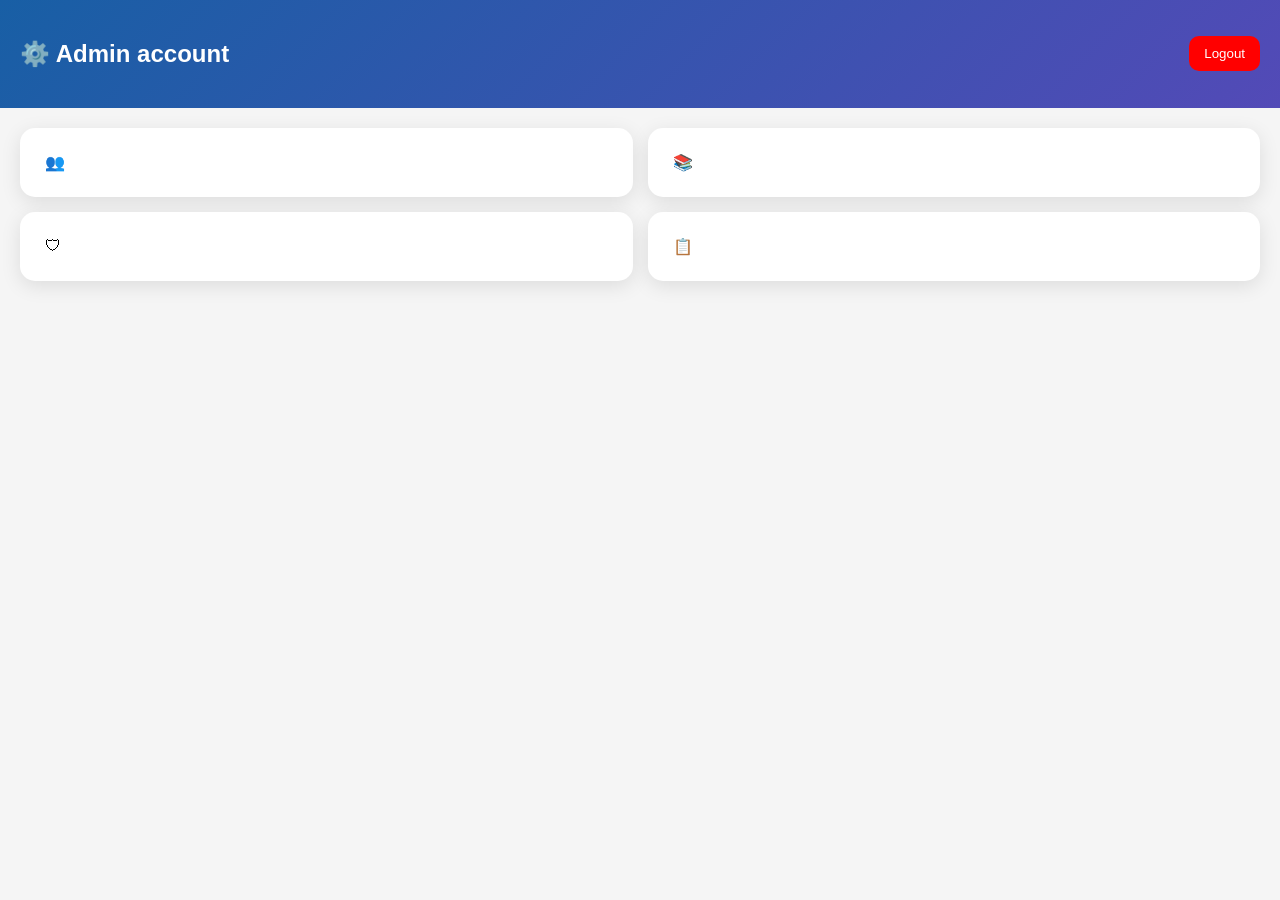
<file: Teamwork8/admin.html>
<!DOCTYPE html>
<html>
<head>
    <title>Admin</title>

    <link rel="stylesheet" href="dashboard.css">
</head>
<body>

<div class="top">

    <h2>⚙️ Admin account</h2>

    <button class="logout"
    onclick="logout()">
    Logout
    </button>

</div>

<div class="container">

    <div class="grid">

        <div class="card">
            👥
        </div>

        <div class="card">
            📚 
        </div>

        <div class="card">
            🛡 
        </div>

        <div class="card">
            📋 
        </div>

    </div>

</div>

<script src="dashboard.js"></script>

</body>
</html>
</file>
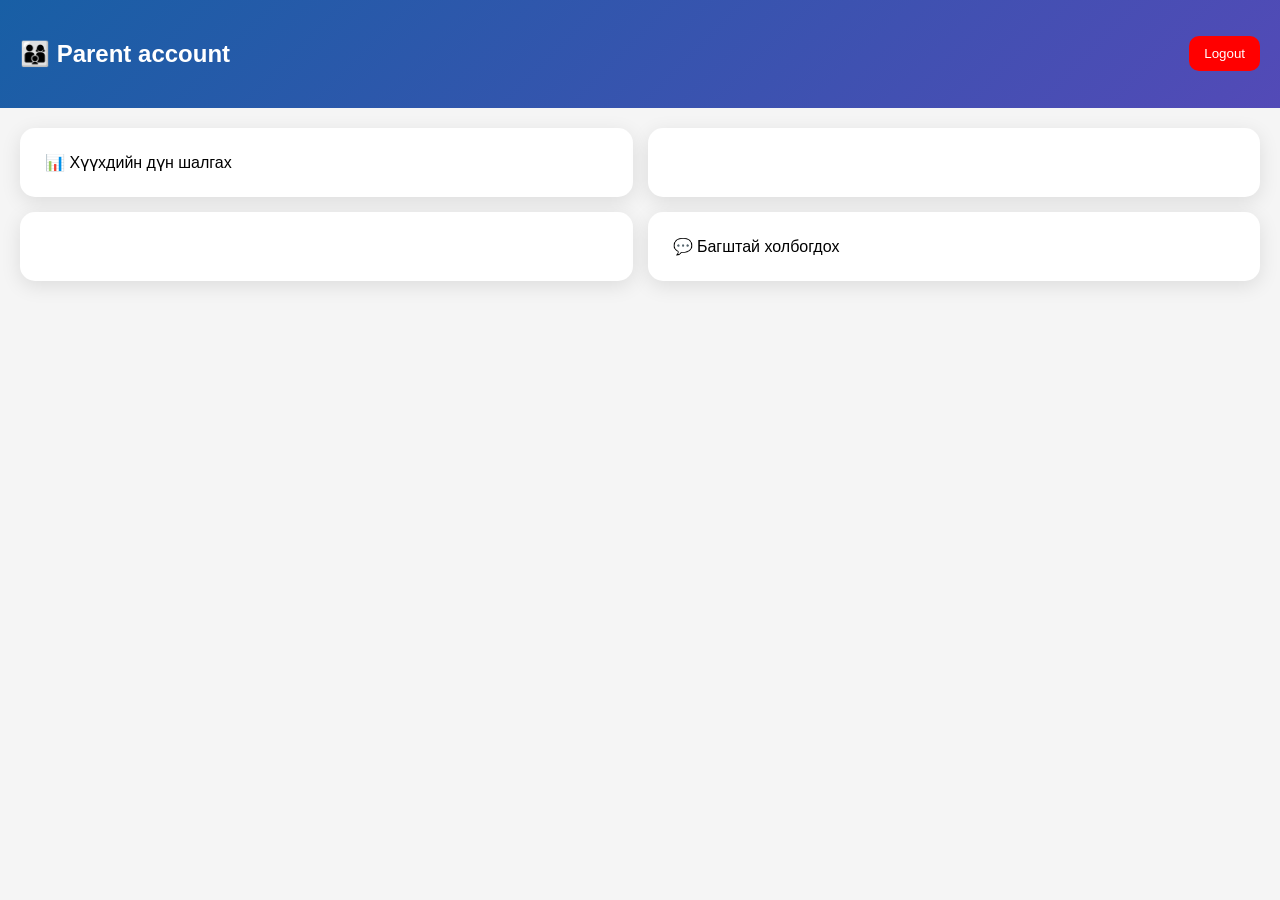
<file: Teamwork8/parent.html>
<!DOCTYPE html>
<html>
<head>
    <title>Parent</title>

    <link rel="stylesheet" href="dashboard.css">
</head>
<body>

<div class="top">

    <h2>👨‍👩‍👦 Parent account</h2>

    <button class="logout"
    onclick="logout()">
    Logout
    </button>

</div>

<div class="container">

    <div class="grid">

        <div class="card">
            📊 Хүүхдийн дүн шалгах
        </div>

        <div class="card">
            
        </div>

        <div class="card">
            
        </div>

        <div class="card">
            💬 Багштай холбогдох
        </div>

    </div>

</div>

<script src="dashboard.js"></script>

</body>
</html>
</file>
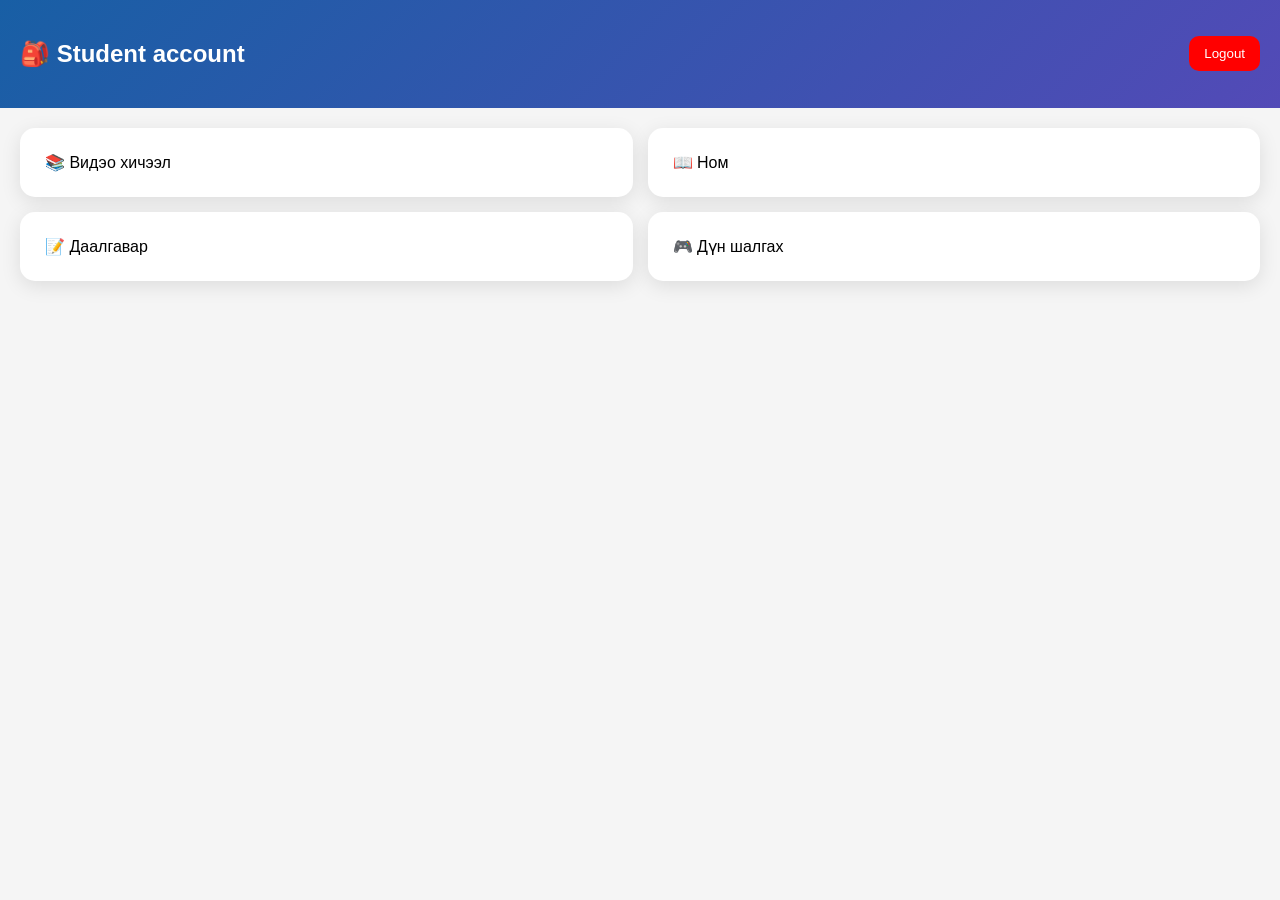
<file: Teamwork8/student.html>
<!DOCTYPE html>
<html>
<head>
    <title>Student</title>

    <link rel="stylesheet" href="dashboard.css">
</head>
<body>

<div class="top">

    <h2>🎒 Student account</h2>

    <button class="logout"
    onclick="logout()">
    Logout
    </button>

</div>

<div class="container">

    <div class="grid">

        <div class="card">
            📚 Видэо хичээл
        </div>

        <div class="card">
            📖 Ном
        </div>

        <div class="card">
            📝 Даалгавар
        </div>

        <div class="card">
            🎮 Дүн шалгах
        </div>

    </div>

</div>

<script src="dashboard.js"></script>

</body>
</html>
</file>
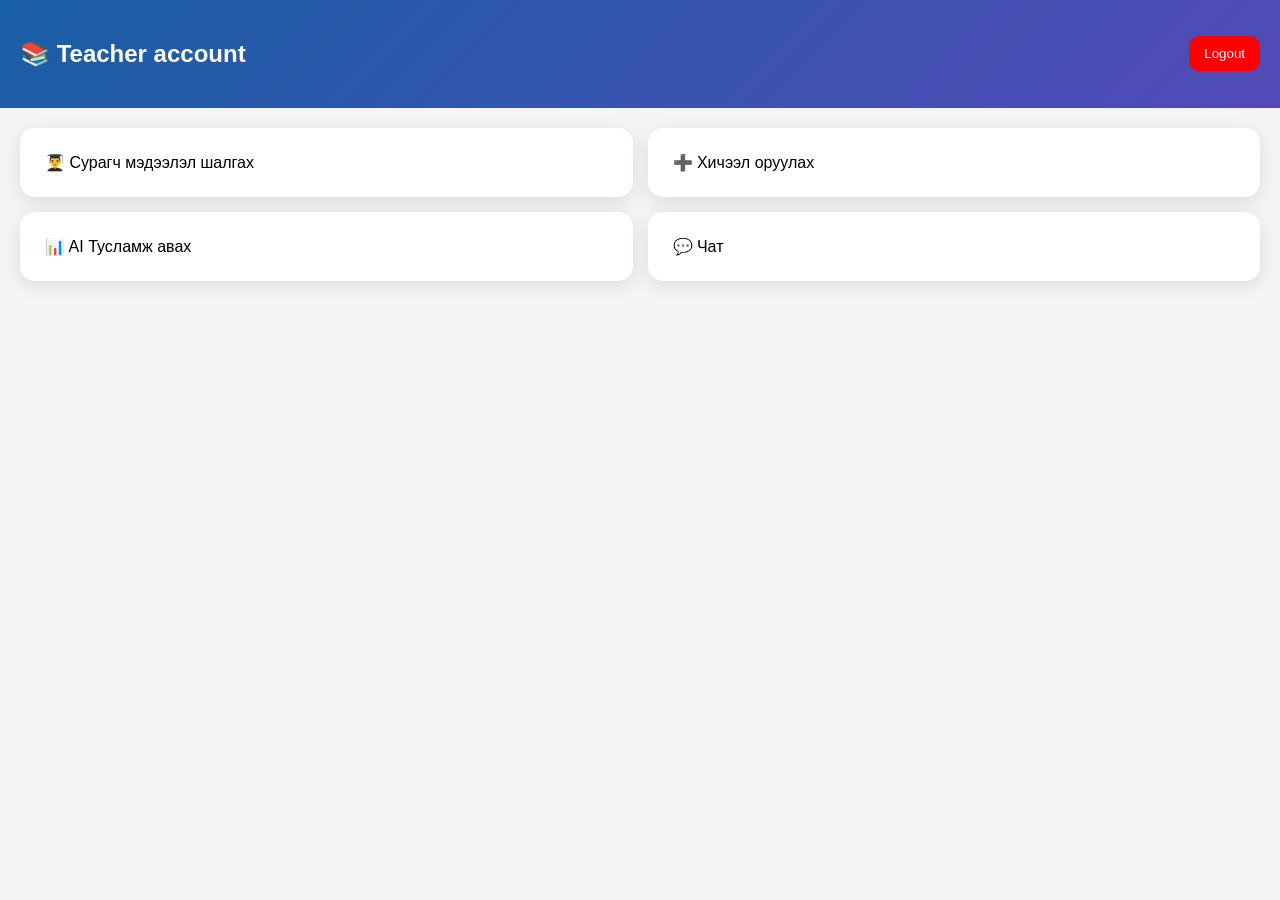
<file: Teamwork8/teacher.html>
<!DOCTYPE html>
<html>
<head>
    <title>Teacher</title>

    <link rel="stylesheet" href="dashboard.css">
</head>
<body>

<div class="top">

    <h2>📚 Teacher account</h2>

    <button class="logout"
    onclick="logout()">
    Logout
    </button>

</div>

<div class="container">

    <div class="grid">

        <div class="card">
            👨‍🎓 Сурагч мэдээлэл шалгах
        </div>

        <div class="card">
            ➕ Хичээл оруулах
        </div>

        <div class="card">
            📊 AI Тусламж авах
        </div>

        <div class="card">
            💬 Чат
        </div>

    </div>

</div>

<script src="dashboard.js"></script>

</body>
</html>
</file>
<file: Teamwork8/dashboard.css>
body{
    margin:0;

    font-family:'Segoe UI',sans-serif;

    background:#f5f5f5;
}

.top{
    background:linear-gradient(135deg,#185FA5,#534AB7);

    color:white;

    padding:20px;

    display:flex;

    justify-content:space-between;

    align-items:center;
}

.container{
    padding:20px;
}

.grid{
    display:grid;

    grid-template-columns:1fr 1fr;

    gap:15px;
}

.card{
    background:white;

    padding:25px;

    border-radius:15px;

    box-shadow:0 5px 20px rgba(0,0,0,0.1);

    cursor:pointer;

    transition:0.2s;
}

.card:hover{
    transform:translateY(-5px);
}

.logout{
    background:red;

    border:none;

    color:white;

    padding:10px 15px;

    border-radius:10px;

    cursor:pointer;
}
</file>
